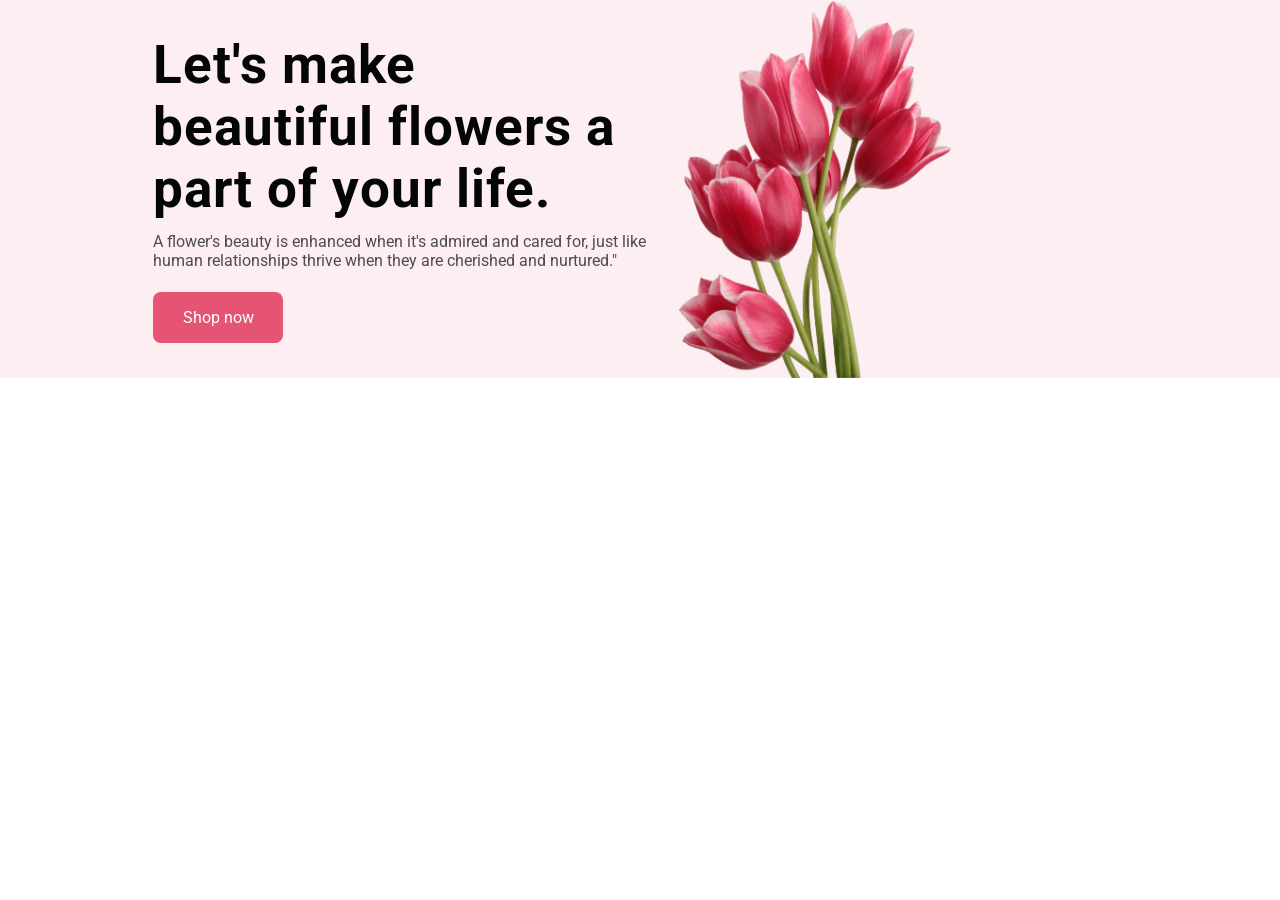
<file: index.html>
<html lang="en">

<head>
    <meta charset="UTF-8">
    <meta name="viewport" content="width=
    , initial-scale=1.0">
    <title>header-section </title>
    <link rel="preconnect" href="https://fonts.googleapis.com">
    <link rel="preconnect" href="https://fonts.gstatic.com" crossorigin>
    <link href="https://fonts.googleapis.com/css2?family=Roboto:wght@400;700&display=swap" rel="stylesheet">
    <link rel="stylesheet" href="index.css">
</head>

<body>
    <header>
        <div class="header-section">

            <div class="left-side-content">
                <div class="head-content-head">
                    <h2>Let's make <br>beautiful flowers a <br>part of your life.
                    </h2>
                </div>
                <div class="description">
                    A flower's beauty is enhanced when it's admired and cared for, just like human relationships thrive when they are cherished and nurtured."
                </div>

                <button class="btn">Shop now</button>

            </div>

            <div class="right-side-content">
                <div class="image">
                    <img src="image/pngwing 10.png" alt="">
                </div>


            </div>
        </div>
    </header>
</body>

</html>
</file>
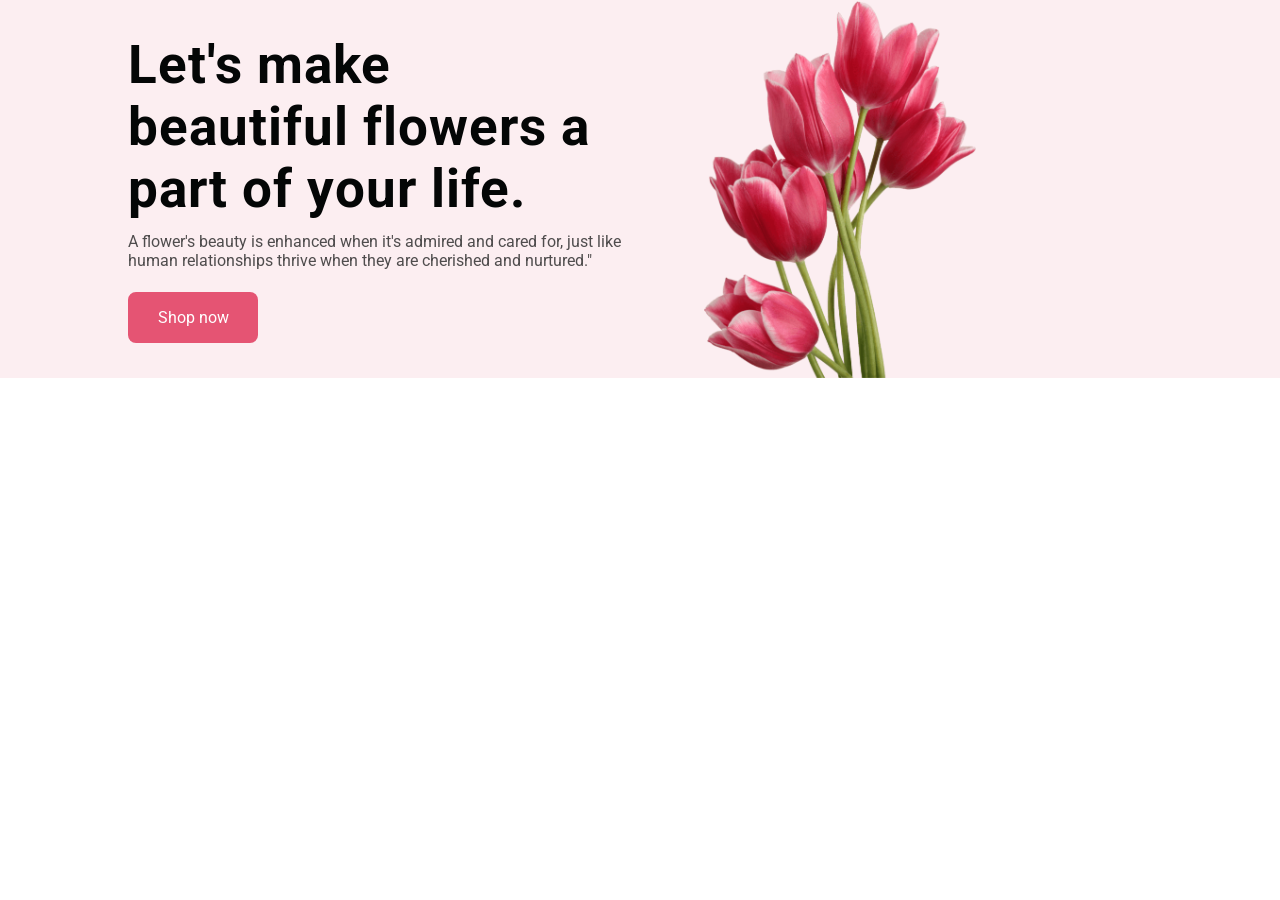
<file: header-section.html>
<html lang="en">

<head>
    <meta charset="UTF-8">
    <meta name="viewport" content="width=
    , initial-scale=1.0">
    <title>header-section </title>
    <link rel="preconnect" href="https://fonts.googleapis.com">
    <link rel="preconnect" href="https://fonts.gstatic.com" crossorigin>
    <link href="https://fonts.googleapis.com/css2?family=Roboto:wght@400;700&display=swap" rel="stylesheet">
    <link rel="stylesheet" href="header.css">
</head>

<body>
    <header>
        <div class="header-section">

            <div class="left-side-content">
                <div class="head-content-head">
                    <h2>Let's make <br>beautiful flowers a <br>part of your life.
                    </h2>
                </div>
                <div class="description">
                    A flower's beauty is enhanced when it's admired and cared for, just like human relationships thrive when they are cherished and nurtured."
                </div>

                <button class="btn">Shop now</button>

            </div>

            <div class="left-side-content">
                <div class="image">
                    <img src="image/pngwing 10.png" alt="">
                </div>


            </div>
        </div>
    </header>
</body>

</html>
</file>
<file: index.css>
* {
    margin: 0px;
    padding: 0px;
}

.header-section {
    width: 100%;
    display: flex;
    justify-content: center;
    background-color: #FCEEF1;
    align-items: center;
}

.left-side-content {
    width: 40%;
    height: 100%;
    text-align: left;
    padding-left: 50px;
}

.right-side-content {
    width: 40%;
    height: 100%;
}

.head-content-head {
    color: #040606;
    font-size: 35px;
    letter-spacing: 1px;
    font-family: 'Roboto', sans-serif;
}

.description {
    margin: auto;
    color: #272727d0;
    padding: 12px 0px;
    margin-bottom: 10px;
    font-family: 'Roboto', sans-serif;
}

.image {
    max-width: 300px;
}

img {
    width: 100%;
}

.btn {
    width: 130px;
    padding: 16px 0px;
    border-radius: 8px;
    outline: none;
    background: #E55473;
    border: none;
    color: #fff;
    font-family: 'Roboto', sans-serif;
    font-weight: 400;
    font-size: 16px;
    cursor: pointer;
}


/* responsiveness */

@media screen and (max-width:576px) {
    .header-section {
        flex-direction: column;
        background-color: #9cc4d0da;
    }
    .head-content-head {
        font-size: 16px;
    }
    .btn {
        width: 100px;
        padding: 10px 0px;
        margin-bottom: 10px;
    }
    .left-side-content {
        width: 80%;
        display: flex;
        justify-content: center;
        flex-direction: column;
        align-items: center;
    }
}

@media screen and (min-width:576) and (max-width:96px) {
    .header-section {
        font-size: 15px;
        letter-spacing: 0px;
    }
}
</file>
<file: header.css>
* {
    margin: 0px;
    padding: 0px;
}

.header-section {
    width: 100%;
    display: flex;
    justify-content: center;
    background-color: #FCEEF1;
    align-items: center;
}

.left-side-content {
    width: 40%;
    height: 100%;
    text-align: left;
    padding-left: 50px;
}

.head-content-head {
    color: #040606;
    font-size: 35px;
    letter-spacing: 1px;
    font-family: 'Roboto', sans-serif;
}

.description {
    margin: auto;
    color: #272727d0;
    padding: 12px 0px;
    margin-bottom: 10px;
    font-family: 'Roboto', sans-serif;
}

.image {
    max-width: 300px;
}

img {
    width: 100%;
}

.btn {
    width: 130px;
    padding: 16px 0px;
    border-radius: 8px;
    outline: none;
    background: #E55473;
    border: none;
    color: #fff;
    font-family: 'Roboto', sans-serif;
    font-weight: 400;
    font-size: 16px;
    cursor: pointer;
}


/* responsiveness */

@media screen and (max-width:576px) {
    .header-section {
        flex-direction: column;
    }
    .head-content-head {
        font-size: 20px;
    }
    .btn {
        width: 100px;
        padding: 10px 0px;
    }
}

@media screen and (min-width:576) and (max-width:96px) {
    .header-section {}
}
</file>
